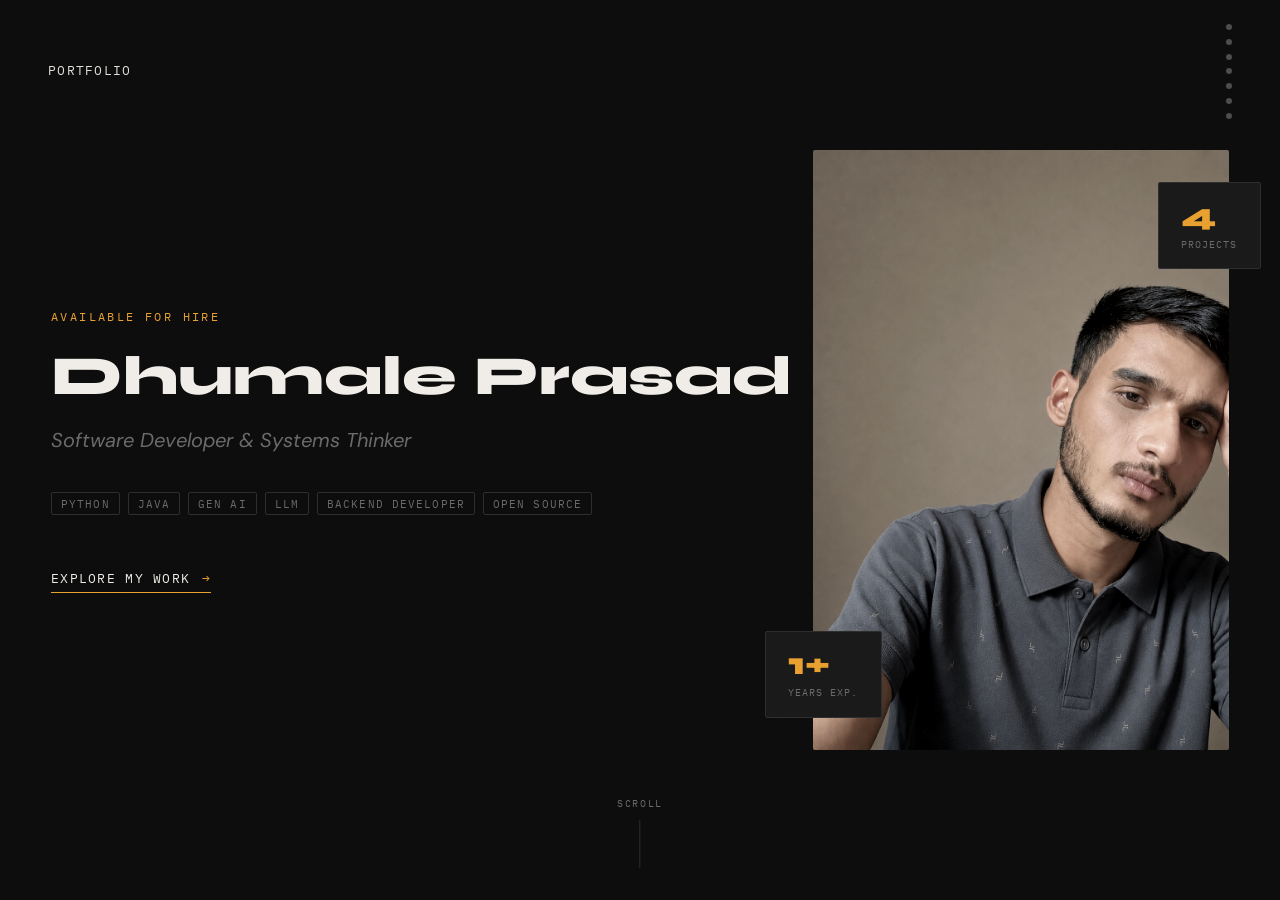
<file: index.html>
<!DOCTYPE html>
<html lang="en">
<head>
  <meta charset="UTF-8" />
  <meta name="viewport" content="width=device-width, initial-scale=1.0" />
  <title> Prasad's Portfolio </title>
  <link rel="preconnect" href="https://fonts.googleapis.com" />
  <link rel="preconnect" href="https://fonts.gstatic.com" crossorigin />
  <link href="https://fonts.googleapis.com/css2?family=Syne:wght@400;700;800&family=IBM+Plex+Mono:wght@400;500&family=DM+Sans:ital,opsz,wght@0,9..40,300;0,9..40,400;0,9..40,500;1,9..40,300&display=swap" rel="stylesheet" />

  <style>
    /* =============================================
       LAYER ORDER
    ============================================= */
    @layer reset, tokens, base, layout, sections, components, animations, utils;

    @property --dot-active {
      syntax: "<number>";
      inherits: false;
      initial-value: 0;
    }

    @property --dot-hover {
      syntax: "<number>";
      inherits: false;
      initial-value: 0;
    }

    @property --dot-paper {
      syntax: "<percentage>";
      inherits: false;
      initial-value: 100%;
    }

    @property --dot-amber {
      syntax: "<percentage>";
      inherits: false;
      initial-value: 0%;
    }

    /* =============================================
       RESET
    ============================================= */
    @layer reset {
      *, *::before, *::after { box-sizing: border-box; margin: 0; padding: 0; }
      html { scroll-behavior: smooth; overflow: hidden; }
      img { max-width: 100%; display: block; }
      a { color: inherit; text-decoration: none; }
      ul, ol { list-style: none; }

      html::-webkit-scrollbar,
      body::-webkit-scrollbar {
        display: none;
        width: 0;
        height: 0;
      }
    }

    /* =============================================
       TOKENS
    ============================================= */
    @layer tokens {
      :root {
        --c-void:    #0D0D0D;
        --c-ink:     #1A1A1A;
        --c-slate:   #2E2E2E;
        --c-muted:   #6B6B6B;
        --c-paper:   #F0EDE8;
        --c-warm:    #E8E0D4;
        --c-amber:   #E8A030;
        --c-amber-d: #C47A10;
        --c-sage:    #7A8C70;

        --f-display: 'Syne', sans-serif;
        --f-mono:    'IBM Plex Mono', monospace;
        --f-body:    'DM Sans', sans-serif;

        --ease-out-expo: cubic-bezier(0.16, 1, 0.3, 1);
        --ease-in-out-circ: cubic-bezier(0.785, 0.135, 0.15, 0.86);
        --ease-spring: cubic-bezier(0.34, 1.56, 0.64, 1);

        --snap-dur: 0.7s;
      }
    }

    /* =============================================
       BASE
    ============================================= */
    @layer base {
      body {
        background: var(--c-void);
        color: var(--c-paper);
        font-family: var(--f-body);
        font-size: clamp(15px, 1.5vw, 17px);
        line-height: 1.6;
        overflow: hidden;
        -webkit-font-smoothing: antialiased;
      }

      ::selection {
        background: var(--c-amber);
        color: var(--c-void);
      }

      h1, h2, h3 { font-family: var(--f-display); line-height: 1.05; }
      code, .mono { font-family: var(--f-mono); }
    }

    /* =============================================
       LAYOUT — Scroll Snap Container
    ============================================= */
    @layer layout {
      .snap-root {
        height: 100dvh;
        overflow-y: scroll;
        scroll-snap-type: y mandatory;
        scroll-behavior: smooth;
        overscroll-behavior-y: contain;
        scrollbar-gutter: auto;
        scrollbar-width: none;
        -ms-overflow-style: none;

        /* Scroll-driven animation timeline */
        timeline-scope:
          --page-scroll,
          --hero-view,
          --about-view,
          --education-view,
          --achievements-view,
          --experience-view,
          --projects-view,
          --contact-view;
        scroll-timeline-name: --page-scroll;
        scroll-timeline-axis: block;
      }

      .snap-root::-webkit-scrollbar,
      .snap-section.scrollable::-webkit-scrollbar {
        display: none;
        width: 0;
        height: 0;
      }

      .snap-section {
        height: 100dvh;
        width: 100%;
        scroll-snap-align: start;
        scroll-snap-stop: always;
        position: relative;
        overflow: hidden;
        display: grid;
      }

      /* Inner scroll for sections that need it */
      .snap-section.scrollable {
        scroll-snap-align: start;
        height: auto;
        min-height: 100dvh;
        overflow: visible; /* Prevents nested scroll trapping */
      }
    }

    /* =============================================
       NAV
    ============================================= */
    @layer components {
      .nav {
        position: fixed;
        top: 0; left: 0; right: 0;
        z-index: 100;
        padding: 1.5rem 3rem;
        display: flex;
        align-items: center;
        justify-content: space-between;
        mix-blend-mode: difference;
        pointer-events: none;
      }

      .nav__logo {
        font-family: var(--f-mono);
        font-size: 0.8rem;
        letter-spacing: 0.1em;
        text-transform: uppercase;
        color: var(--c-paper);
        pointer-events: all;
      }

      .nav__dots {
        display: flex;
        flex-direction: column;
        gap: 0.55rem;
        pointer-events: all;
      }

      .nav__dots li {
        display: grid;
        place-items: center;
      }

      .nav__dot {
        --dot-active: 0;
        --dot-hover: 0;
        --dot-paper: 100%;
        --dot-amber: 0%;
        display: block;
        width: 6px;
        height: 6px;
        border-radius: 50%;
        background: color-mix(
          in srgb,
          var(--c-paper) var(--dot-paper),
          var(--c-amber) var(--dot-amber)
        );
        opacity: calc(0.3 + var(--dot-active));
        position: relative;
        transform: scale(calc(1 + var(--dot-active) + var(--dot-hover)));
        transition: --dot-hover 0.25s var(--ease-spring), outline-color 0.25s;

        animation: dot-current linear both;
        animation-range: cover 0% cover 100%;
      }

      .nav__dot::after {
        content: '';
        position: absolute;
        inset: -0.55rem;
      }

      .nav__dot:is(:hover, :focus-visible) {
        --dot-hover: 0.35;
      }

      .nav__dot:focus-visible {
        outline: 1px solid var(--c-amber);
        outline-offset: 4px;
      }

      .nav__dot[href="#hero"] { animation-timeline: --hero-view; }
      .nav__dot[href="#about"] { animation-timeline: --about-view; }
      .nav__dot[href="#education"] { animation-timeline: --education-view; }
      .nav__dot[href="#achievements"] { animation-timeline: --achievements-view; }
      .nav__dot[href="#experience"] { animation-timeline: --experience-view; }
      .nav__dot[href="#projects"] { animation-timeline: --projects-view; }
      .nav__dot[href="#contact"] { animation-timeline: --contact-view; }
    }

    /* =============================================
       SECTION 1 — HERO / INTRO
    ============================================= */
    @layer sections {
      #hero {
        background: var(--c-void);
        place-items: center;
        grid-template-rows: 1fr;
        view-timeline-name: --hero-view;
        view-timeline-axis: block;
      }

      .hero__inner {
        position: relative;
        width: min(92vw, 1240px);
        display: grid;
        grid-template-columns: minmax(0, 1.45fr) minmax(280px, 0.85fr);
        align-items: center;
        gap: clamp(2rem, 4vw, 4rem);
      }

      .hero__text {
        position: relative;
        z-index: 2;
        min-width: 0;
        container-type: inline-size;
      }

      .hero__eyebrow {
        font-family: var(--f-mono);
        font-size: 0.75rem;
        letter-spacing: 0.2em;
        text-transform: uppercase;
        color: var(--c-amber);
        margin-bottom: 1.5rem;

        opacity: 0;
        animation: fade-up 0.6s var(--ease-out-expo) 0.3s forwards;
      }

      .hero__name {
        font-size: clamp(2.65rem, 7.75cqi, 5rem);
        font-weight: 800;
        line-height: 0.95;
        color: var(--c-paper);
        margin-bottom: 0.4em;
        max-inline-size: min(100vw - 6rem, 100cqi + clamp(2rem, 4vw, 4rem));
        display: inline-block;
        clip-path: inset(0 100% 0 0);
        white-space: nowrap;
        /* Removed border-right and padding-right to completely eliminate the cursor */
        animation: typing 1.5s steps(13, end) 1.3s both;
      }

      .hero__title {
        font-size: clamp(1rem, 2vw, 1.25rem);
        font-weight: 400;
        color: var(--c-muted);
        font-style: italic;
        margin-bottom: 2rem;

        opacity: 0;
        animation: fade-up 0.6s var(--ease-out-expo) 0.5s forwards;
      }

      .hero__tags {
        display: flex;
        flex-wrap: wrap;
        gap: 0.5rem;
        margin-bottom: 3rem;

        opacity: 0;
        animation: fade-up 0.6s var(--ease-out-expo) 0.7s forwards;
      }

      .tag {
        font-family: var(--f-mono);
        font-size: 0.7rem;
        letter-spacing: 0.1em;
        padding: 0.35em 0.8em;
        border: 1px solid var(--c-slate);
        color: var(--c-muted);
        border-radius: 2px;
        text-transform: uppercase;
        transition: border-color 0.3s, color 0.3s;
      }
      .tag:hover {
        border-color: var(--c-amber);
        color: var(--c-amber);
      }

      .hero__cta {
        display: inline-flex;
        align-items: center;
        gap: 0.75rem;
        font-family: var(--f-mono);
        font-size: 0.8rem;
        letter-spacing: 0.1em;
        text-transform: uppercase;
        color: var(--c-paper);
        border-bottom: 1px solid var(--c-amber);
        padding-bottom: 0.2em;
        transition: gap 0.3s var(--ease-spring);

        opacity: 0;
        animation: fade-up 0.6s var(--ease-out-expo) 2.1s forwards;
      }
      .hero__cta:hover { gap: 1.25rem; }
      .hero__cta::after {
        content: '→';
        color: var(--c-amber);
      }

      /* Hero image panel */
      .hero__visual {
        position: relative;
        justify-self: end;
        width: min(100%, 460px);
        height: 70vh;
        max-height: 600px;
        min-width: 0;
        opacity: 0;
        animation: slide-in-right 1s var(--ease-out-expo) 0.8s forwards;
      }

      .hero__img-frame {
        width: 100%;
        height: 100%;
        position: relative;
        overflow: hidden;
        border-radius: 2px;
      }

      .hero__img-frame::before {
        content: '';
        position: absolute;
        inset: 0;
        background: var(--c-amber);
        opacity: 0.08;
        z-index: 1;
        mix-blend-mode: multiply;
      }

      .hero__img-frame img {
        width: 100%;
        height: 100%;
        object-fit: cover;
        filter: grayscale(60%) contrast(1.1);
        transition: filter 0.6s;
      }
      .hero__img-frame:hover img { filter: grayscale(0%) contrast(1.05); }

      /* Floating stat cards */
      .hero__stat {
        position: absolute;
        background: var(--c-ink);
        border: 1px solid var(--c-slate);
        padding: 1rem 1.4rem;
        border-radius: 2px;
        z-index: 10;
      }

      .hero__stat--a { bottom: 2rem; left: -3rem; }
      .hero__stat--b { top: 2rem; right: -2rem; }

      .stat__num {
        font-family: var(--f-display);
        font-size: 2rem;
        font-weight: 800;
        color: var(--c-amber);
        line-height: 1;
      }

      .stat__label {
        font-family: var(--f-mono);
        font-size: 0.65rem;
        letter-spacing: 0.1em;
        text-transform: uppercase;
        color: var(--c-muted);
        margin-top: 0.3rem;
      }

      /* Ambient grid lines */
      .hero__grid-bg {
        position: absolute;
        inset: 0;
        background-image:
          linear-gradient(var(--c-slate) 1px, transparent 1px),
          linear-gradient(90deg, var(--c-slate) 1px, transparent 1px);
        background-size: 60px 60px;
        opacity: 0.04;
        pointer-events: none;
      }

      /* Scroll indicator */
      .scroll-hint {
        position: absolute;
        bottom: 2rem;
        left: 50%;
        transform: translateX(-50%);
        display: flex;
        flex-direction: column;
        align-items: center;
        gap: 0.5rem;
        font-family: var(--f-mono);
        font-size: 0.65rem;
        letter-spacing: 0.15em;
        text-transform: uppercase;
        color: var(--c-muted);
        opacity: 0;
        animation: fade-up 0.6s var(--ease-out-expo) 2.5s forwards;
      }

      .scroll-hint__bar {
        width: 1px;
        height: 3rem;
        background: var(--c-slate);
        position: relative;
        overflow: hidden;
      }

      .scroll-hint__bar::after {
        content: '';
        position: absolute;
        top: -100%;
        left: 0;
        width: 100%;
        height: 100%;
        background: var(--c-amber);
        animation: scroll-bar 1.5s var(--ease-in-out-circ) 3s infinite;
      }
    }

    /* =============================================
       SECTION 2 — ABOUT / INTRO
    ============================================= */
    @layer sections {
      #about {
        background: var(--c-paper);
        color: var(--c-void);
        place-items: center;
        view-timeline-name: --about-view;
        view-timeline-axis: block;
      }

      .about__inner {
        width: min(90vw, 1100px);
        display: grid;
        grid-template-columns: 1fr 2fr;
        gap: 6rem;
        align-items: center;
      }

      .about__sidebar { position: relative; }

      .about__label {
        font-family: var(--f-mono);
        font-size: 0.7rem;
        letter-spacing: 0.2em;
        text-transform: uppercase;
        color: var(--c-sage);
        margin-bottom: 1rem;

        /* Scroll-driven fade */
        animation: fade-up linear both;
        animation-timeline: view();
        animation-range: entry 10% entry 40%;
      }

      .about__section-num {
        font-family: var(--f-display);
        font-size: clamp(6rem, 12vw, 10rem);
        font-weight: 800;
        color: transparent;
        -webkit-text-stroke: 1px rgba(0,0,0,0.1);
        line-height: 1;
        user-select: none;
      }

      .about__img-wrapper {
        position: relative;
        margin-top: 2rem;
        aspect-ratio: 4/5;
        overflow: hidden;
        border-radius: 2px;
      }

      .about__img-wrapper img {
        width: 100%;
        height: 100%;
        object-fit: cover;
        scale: 1.15;
        transition: scale 0.8s var(--ease-out-expo);

        animation: img-reveal linear both;
        animation-timeline: view();
        animation-range: entry 0% entry 60%;
      }

      @keyframes img-reveal {
        from { scale: 1.25; filter: brightness(0.7); }
        to   { scale: 1; filter: brightness(1); }
      }

      .about__accent-line {
        position: absolute;
        bottom: -1rem;
        right: -1rem;
        width: 60%;
        height: 60%;
        border-right: 3px solid var(--c-amber);
        border-bottom: 3px solid var(--c-amber);
        pointer-events: none;
      }

      /* Main text side */
      .about__content { }

      .about__heading {
        font-size: clamp(2.5rem, 4vw, 3.5rem);
        font-weight: 700;
        margin-bottom: 1.5rem;
        color: var(--c-void);
        line-height: 1.1;

        animation: fade-up linear both;
        animation-timeline: view();
        animation-range: entry 15% entry 50%;
      }

      .about__heading em {
        font-style: normal;
        color: var(--c-amber-d);
      }

      .about__bio {
        font-size: 1.05rem;
        line-height: 1.75;
        color: #3A3A3A;
        max-width: 55ch;
        margin-bottom: 2.5rem;
        text-align: justify;

        animation: fade-up linear both;
        animation-timeline: view();
        animation-range: entry 20% entry 55%;
      }

      .about__skills {
        display: grid;
        grid-template-columns: repeat(2, 1fr);
        gap: 0.5rem 3rem;
      }

      .about__skill {
        font-family: var(--f-mono);
        font-size: 0.78rem;
        letter-spacing: 0.05em;
        color: #555;
        display: flex;
        align-items: center;
        gap: 0.5rem;

        animation: slide-in-left linear both;
        animation-timeline: view();
        animation-range: entry 25% entry 60%;
      }

      .about__skill::before {
        content: '';
        display: block;
        width: 8px;
        height: 2px;
        background: var(--c-amber-d);
        flex-shrink: 0;
      }
    }

    /* =============================================
       SECTION 3 — EDUCATION
    ============================================= */
    @layer sections {
      #education {
        background: var(--c-void);
        place-items: center;
        view-timeline-name: --education-view;
        view-timeline-axis: block;
      }

      .education__inner {
        width: min(90vw, 1100px);
        display: grid;
        grid-template-columns: 1fr 3fr;
        gap: 5rem;
        align-items: start;
        padding-top: 8rem;
        padding-bottom: 8rem;
      }

      .section-header {
        position: sticky;
        top: 30vh;
      }

      .section-header__num {
        font-family: var(--f-mono);
        font-size: 0.7rem;
        letter-spacing: 0.2em;
        color: var(--c-amber);
        margin-bottom: 0.75rem;
      }

      .section-header__title {
        font-size: clamp(2rem, 3.5vw, 3rem);
        font-weight: 800;
        line-height: 1;
        color: var(--c-paper);
      }

      /* Timeline */
      .edu-timeline { position: relative; padding-left: 1.5rem; }

      .edu-timeline::before {
        content: '';
        position: absolute;
        left: 0;
        top: 0.5rem;
        bottom: 0;
        width: 1px;
        background: var(--c-slate);

        /* Animating the line drawing with scroll */
        animation: line-grow linear both;
        animation-timeline: view();
        animation-range: entry 10% exit 50%;
        transform-origin: top;
      }

      @keyframes line-grow {
        from { scaleY: 0; }
        to   { scaleY: 1; }
      }

      .edu-item {
        position: relative;
        margin-bottom: 3.5rem;
        padding-left: 2.5rem;

        animation: slide-in-right linear both;
        animation-timeline: view();
        animation-range: entry 5% entry 45%;
      }

      .edu-item::before {
        content: '';
        position: absolute;
        left: -0.45rem;
        top: 0.55rem;
        width: 10px;
        height: 10px;
        border-radius: 50%;
        background: var(--c-amber);
        border: 2px solid var(--c-void);
        box-shadow: 0 0 0 1px var(--c-amber);
      }

      .edu-item__period {
        font-family: var(--f-mono);
        font-size: 0.7rem;
        letter-spacing: 0.1em;
        color: var(--c-muted);
        margin-bottom: 0.4rem;
      }

      .edu-item__degree {
        font-family: var(--f-display);
        font-size: clamp(1.2rem, 2vw, 1.5rem);
        font-weight: 700;
        color: var(--c-paper);
        margin-bottom: 0.25rem;
        line-height: 1.2;
      }

      .edu-item__school {
        font-size: 0.9rem;
        color: var(--c-amber);
        font-style: italic;
        margin-bottom: 0.75rem;
      }

      .edu-item__desc {
        font-size: 0.9rem;
        color: var(--c-muted);
        max-width: 50ch;
        line-height: 1.65;
        text-align: justify;
      }

      .edu-item__tags {
        display: flex;
        flex-wrap: wrap;
        gap: 0.4rem;
        margin-top: 1rem;
      }

      .edu-tag {
        font-family: var(--f-mono);
        font-size: 0.65rem;
        padding: 0.25em 0.65em;
        background: var(--c-slate);
        color: var(--c-muted);
        border-radius: 2px;
        letter-spacing: 0.05em;
      }
    }

    /* =============================================
       SECTION 4 — ACHIEVEMENTS
    ============================================= */
    @layer sections {
      #achievements {
        background: var(--c-amber);
        color: var(--c-void);
        place-items: start center;
        position: relative;
        overflow: hidden;
        view-timeline-name: --achievements-view;
        view-timeline-axis: block;
      }

      .achievements__bg-text {
        position: absolute;
        font-family: var(--f-display);
        font-size: clamp(10rem, 25vw, 22rem);
        font-weight: 800;
        color: rgba(0,0,0,0.07);
        white-space: nowrap;
        user-select: none;
        pointer-events: none;
        top: 50%;
        left: 50%;
        transform: translate(-50%, -50%);
        letter-spacing: -0.05em;
      }

      .achievements__inner {
        width: min(90vw, 1250px);
        padding-block: clamp(1.5rem, 3vh, 2.5rem) 4.5rem;
        position: relative;
        z-index: 2;
      }

      .achievements__header {
        margin-bottom: clamp(1rem, 2.3vh, 1.75rem);
      }

      .achievements__eyebrow {
        font-family: var(--f-mono);
        font-size: 0.7rem;
        letter-spacing: 0.2em;
        text-transform: uppercase;
        color: rgba(0,0,0,0.5);
        margin-bottom: 1rem;
      }

      .achievements__title {
        font-size: clamp(2.35rem, 4vw, 3.35rem);
        font-weight: 800;
        line-height: 1;
        color: var(--c-void);
      }

      .achievements__grid {
        display: grid;
        grid-template-columns: repeat(3, 1fr);
        gap: clamp(0.8rem, 1.2vw, 1.25rem);
      }

      .achievement-card {
        background: rgba(0,0,0,0.08);
        border: 1px solid rgba(0,0,0,0.1);
        padding: clamp(0.9rem, 1.25vw, 1.25rem);
        border-radius: 2px;
        position: relative;
        overflow: hidden;
        transition: transform 0.4s var(--ease-spring), background 0.3s;

        animation: fade-up linear both;
        animation-timeline: view();
        animation-range: entry 10% entry 50%;
      }
      .achievement-card:hover {
        transform: translateY(-4px);
        background: rgba(0,0,0,0.13);
      }

      .achievement-card::after {
        content: '';
        position: absolute;
        bottom: 0; left: 0; right: 0;
        height: 3px;
        background: var(--c-void);
        transform: scaleX(0);
        transform-origin: left;
        transition: transform 0.4s var(--ease-out-expo);
      }
      .achievement-card:hover::after { transform: scaleX(1); }

      .achievement-card__icon {
        font-size: clamp(1.35rem, 1.8vw, 1.7rem);
        margin-bottom: 0.65rem;
        display: block;
      }

      .achievement-card__title {
        font-family: var(--f-display);
        font-size: clamp(0.95rem, 1.25vw, 1.08rem);
        font-weight: 700;
        color: var(--c-void);
        margin-bottom: 0.4rem;
        line-height: 1.2;
      }

      .achievement-card__org {
        font-family: var(--f-mono);
        font-size: 0.7rem;
        letter-spacing: 0.1em;
        text-transform: uppercase;
        color: rgba(0,0,0,0.5);
        margin-bottom: 0.55rem;
      }

      .achievement-card__desc {
        font-size: clamp(0.76rem, 0.95vw, 0.84rem);
        color: rgba(0,0,0,0.65);
        line-height: 1.4;
      }
    }

    /* =============================================
       SECTION 5 — WORK EXPERIENCE
    ============================================= */
    @layer sections {
      #experience {
        background: var(--c-ink);
        place-items: center;
        view-timeline-name: --experience-view;
        view-timeline-axis: block;
      }

      .experience__inner {
        width: min(90vw, 1100px);
        display: grid;
        grid-template-columns: 1fr 2fr;
        gap: 5rem;
        align-items: start;
      }

      .exp-list { }

      .exp-item {
        border-top: 1px solid var(--c-slate);
        padding: 2.5rem 0;
        display: grid;
        grid-template-columns: 1fr 2fr;
        gap: 2rem;
        position: relative;

        animation: fade-up linear both;
        animation-timeline: view();
        animation-range: entry 5% entry 40%;
      }

      .exp-item::before {
        content: '';
        position: absolute;
        top: -1px; left: 0;
        height: 1px;
        background: var(--c-amber);
        width: 0;
        transition: width 0.6s var(--ease-out-expo);
      }
      .exp-item:hover::before { width: 100%; }

      .exp-item__meta { }

      .exp-item__period {
        font-family: var(--f-mono);
        font-size: 0.7rem;
        letter-spacing: 0.08em;
        color: var(--c-muted);
        margin-bottom: 0.75rem;
      }

      .exp-item__company {
        font-family: var(--f-display);
        font-size: 1rem;
        font-weight: 700;
        color: var(--c-paper);
        margin-bottom: 0.25rem;
      }

      .exp-item__location {
        font-family: var(--f-mono);
        font-size: 0.65rem;
        letter-spacing: 0.1em;
        text-transform: uppercase;
        color: var(--c-muted);
      }

      .exp-item__content { }

      .exp-item__role {
        font-family: var(--f-display);
        font-size: 1.2rem;
        font-weight: 700;
        color: var(--c-paper);
        margin-bottom: 1rem;
        line-height: 1.2;
      }

      .exp-item__desc {
        font-size: 0.9rem;
        color: var(--c-muted);
        line-height: 1.7;
        margin-bottom: 1rem;
      }

      .exp-item__techs {
        display: flex;
        flex-wrap: wrap;
        gap: 0.4rem;
      }

      .tech-pill {
        font-family: var(--f-mono);
        font-size: 0.65rem;
        letter-spacing: 0.05em;
        padding: 0.25em 0.7em;
        border: 1px solid var(--c-slate);
        color: var(--c-muted);
        border-radius: 2px;
        transition: border-color 0.3s, color 0.3s;
      }
      .tech-pill:hover {
        border-color: var(--c-amber);
        color: var(--c-amber);
      }
    }

    /* =============================================
       SECTION 6 — PROJECTS
    ============================================= */
    @layer sections {
      #projects {
        background: var(--c-void);
        place-items: center;
        view-timeline-name: --projects-view;
        view-timeline-axis: block;
      }

      .projects__inner {
        width: min(90vw, 1100px);
      }

      .projects__header {
        display: flex;
        justify-content: space-between;
        align-items: flex-end;
        margin-bottom: 3rem;
        padding-top: 2rem;
      }

      .projects__title {
        font-size: clamp(2.5rem, 5vw, 4rem);
        font-weight: 800;
        color: var(--c-paper);
      }

      .projects__count {
        font-family: var(--f-mono);
        font-size: 0.75rem;
        letter-spacing: 0.1em;
        color: var(--c-muted);
        text-transform: uppercase;
      }

      .projects__grid {
        display: grid;
        grid-template-columns: repeat(12, 1fr);
        gap: 1.5rem;
      }

      .project-card {
        background: var(--c-ink);
        border: 1px solid var(--c-slate);
        overflow: hidden;
        border-radius: 2px;
        display: flex;
        flex-direction: column;
        position: relative;
        transition: transform 0.4s var(--ease-out-expo), border-color 0.3s;

        animation: fade-up linear both;
        animation-timeline: view();
        animation-range: entry 5% entry 40%;
      }
      .project-card:hover {
        transform: translateY(-6px);
        border-color: var(--c-amber);
      }

      /* Staggered animation delays via :nth-child */
      .project-card:nth-child(1) { animation-delay: 0s; }
      .project-card:nth-child(2) { animation-delay: 0.05s; }
      .project-card:nth-child(3) { animation-delay: 0.1s; }
      .project-card:nth-child(4) { animation-delay: 0.15s; }

      .project-card--large  { grid-column: span 7; }
      .project-card--medium { grid-column: span 5; }
      .project-card--wide   { grid-column: span 12; grid-template-columns: 1fr 1fr; display: grid; }

      .project-card__img {
        aspect-ratio: 16/9;
        overflow: hidden;
        flex-shrink: 0;
      }

      .project-card--wide .project-card__img {
        aspect-ratio: unset;
        height: 100%;
      }

      .project-card__img img {
        width: 100%;
        height: 100%;
        object-fit: cover;
        filter: grayscale(50%);
        transition: filter 0.5s, scale 0.6s var(--ease-out-expo);
        scale: 1.05;
      }
      .project-card:hover .project-card__img img {
        filter: grayscale(0%);
        scale: 1;
      }

      .project-card__body {
        padding: 1.75rem;
        flex: 1;
        display: flex;
        flex-direction: column;
      }

      .project-card__num {
        font-family: var(--f-mono);
        font-size: 0.65rem;
        letter-spacing: 0.1em;
        color: var(--c-amber);
        margin-bottom: 0.75rem;
      }

      .project-card__name {
        font-family: var(--f-display);
        font-size: clamp(1.1rem, 2vw, 1.35rem);
        font-weight: 700;
        color: var(--c-paper);
        margin-bottom: 0.75rem;
        line-height: 1.2;
      }

      .project-card__desc {
        font-size: 0.88rem;
        color: var(--c-muted);
        line-height: 1.65;
        flex: 1;
        margin-bottom: 1.5rem;
        text-align: justify;
      }

      .project-card__footer {
        display: flex;
        align-items: center;
        justify-content: space-between;
      }

      .project-card__stack {
        display: flex;
        gap: 0.35rem;
      }

      .project-card__link {
        font-family: var(--f-mono);
        font-size: 0.7rem;
        letter-spacing: 0.1em;
        text-transform: uppercase;
        color: var(--c-paper);
        display: flex;
        align-items: center;
        gap: 0.4rem;
        transition: color 0.3s, gap 0.3s var(--ease-spring);
      }
      .project-card__link:hover {
        color: var(--c-amber);
        gap: 0.7rem;
      }
      .project-card__link::after { content: '↗'; }
    }

    /* =============================================
       SECTION 7 — CONTACT
    ============================================= */
    @layer sections {
      #contact {
        background: var(--c-paper);
        color: var(--c-void);
        place-items: center;
        view-timeline-name: --contact-view;
        view-timeline-axis: block;
      }

      .contact__inner {
        width: min(90vw, 900px);
        text-align: center;
      }

      .contact__eyebrow {
        font-family: var(--f-mono);
        font-size: 0.7rem;
        letter-spacing: 0.2em;
        text-transform: uppercase;
        color: var(--c-sage);
        margin-bottom: 1.5rem;

        animation: fade-up linear both;
        animation-timeline: view();
        animation-range: entry 10% entry 40%;
      }

      .contact__heading {
        font-size: clamp(3rem, 7vw, 6rem);
        font-weight: 800;
        line-height: 0.95;
        color: var(--c-void);
        margin-bottom: 1.5rem;

        animation: fade-up linear both;
        animation-timeline: view();
        animation-range: entry 15% entry 50%;
      }

      .contact__heading em {
        font-style: normal;
        -webkit-text-stroke: 2px var(--c-void);
        color: transparent;
      }

      .contact__sub {
        font-size: 1.1rem;
        color: var(--c-muted);
        max-width: 45ch;
        margin: 0 auto 3rem;
        line-height: 1.65;

        animation: fade-up linear both;
        animation-timeline: view();
        animation-range: entry 20% entry 55%;
      }

      .contact__links {
        display: flex;
        justify-content: center;
        gap: 2rem;
        flex-wrap: wrap;

        animation: fade-up linear both;
        animation-timeline: view();
        animation-range: entry 25% entry 60%;
      }

      .contact__link {
        display: flex;
        flex-direction: column;
        align-items: center;
        gap: 0.4rem;
        font-family: var(--f-mono);
        font-size: 0.75rem;
        letter-spacing: 0.1em;
        text-transform: uppercase;
        color: var(--c-void);
        padding: 1.5rem 2rem;
        border: 1px solid #D0CCC4;
        border-radius: 2px;
        transition: transform 0.3s var(--ease-spring), border-color 0.3s, background 0.3s;
        min-width: 120px;
      }
      .contact__link:hover {
        transform: translateY(-4px);
        border-color: var(--c-void);
        background: var(--c-void);
        color: var(--c-amber);
      }

      .contact__link span:first-child { font-size: 1.5rem; }

      .contact__footer {
        margin-top: 5rem;
        padding-top: 2rem;
        border-top: 1px solid #D0CCC4;
        display: flex;
        justify-content: space-between;
        align-items: center;
        font-family: var(--f-mono);
        font-size: 0.65rem;
        letter-spacing: 0.08em;
        text-transform: uppercase;
        color: var(--c-muted);
      }
    }

 
    

    /* =============================================
       ANIMATIONS (Keyframes)
    ============================================= */
    @layer animations {

      @keyframes typing {
        from { 
          clip-path: inset(0 100% 0 0); 
        }
        to { 
        
          clip-path: inset(0 -20px 0 0); 
        }
      }
      @keyframes fade-up {
        from {
          opacity: 0;
          translate: 0 2rem;
        }
        to {
          opacity: 1;
          translate: 0 0;
        }
      }

      @keyframes slide-in-right {
        from {
          opacity: 0;
          translate: 4rem 0;
        }
        to {
          opacity: 1;
          translate: 0 0;
        }
      }

      @keyframes slide-in-left {
        from {
          opacity: 0;
          translate: -2rem 0;
        }
        to {
          opacity: 1;
          translate: 0 0;
        }
      }

      @keyframes scroll-bar {
        0%   { top: -100%; height: 100%; }
        50%  { top: 0%;    height: 100%; }
        100% { top: 100%;  height: 0%; }
      }


      @keyframes float {
        0%, 100% { translate: 0 0; }
        50%       { translate: 0 -12px; }
      }

      @keyframes dot-current {
        0%, 34%, 66%, 100% {
          --dot-active: 0;
          --dot-paper: 100%;
          --dot-amber: 0%;
        }
        44%, 56% {
          --dot-active: 0.7;
          --dot-paper: 0%;
          --dot-amber: 100%;
        }
      }

      /* Scroll-progress bar at top */
      @keyframes grow-width {
        from { transform: scaleX(0); }
        to   { transform: scaleX(1); }
      }
    }

    /* =============================================
       SCROLL PROGRESS BAR
    ============================================= */
    @layer components {
      .progress-bar {
        position: fixed;
        top: 0; left: 0;
        height: 2px;
        background: var(--c-amber);
        z-index: 1000;
        width: 100%;
        transform: scaleX(0);
        transform-origin: left center;

        animation: grow-width linear;
        animation-timeline: --page-scroll;
        animation-range: 0% 100%;
      }
    }

    /* =============================================
       UTILS + RESPONSIVE
    ============================================= */
    @layer utils {
      .amber { color: var(--c-amber); }

      @supports not (animation-timeline: view()) {
        .about__label,
        .about__img-wrapper img,
        .about__heading,
        .about__bio,
        .about__skill,
        .edu-timeline::before,
        .edu-item,
        .achievement-card,
        .exp-item,
        .project-card,
        .contact__eyebrow,
        .contact__heading,
        .contact__sub,
        .contact__links {
          animation: none;
          opacity: 1;
          translate: 0 0;
          scale: 1;
          transform: none;
          filter: none;
        }

        .nav__dot {
          animation: none;
          background: var(--c-paper);
          opacity: 0.3;
          transform: scale(calc(1 + var(--dot-hover)));
        }

        .nav__dot[href="#hero"] { opacity: 0.65; }

        body:has(.snap-section:target) .nav__dot[href="#hero"] {
          opacity: 0.3;
          transform: scale(calc(1 + var(--dot-hover)));
        }

        body:has(#hero:target) .nav__dot[href="#hero"],
        body:has(#about:target) .nav__dot[href="#about"],
        body:has(#education:target) .nav__dot[href="#education"],
        body:has(#achievements:target) .nav__dot[href="#achievements"],
        body:has(#experience:target) .nav__dot[href="#experience"],
        body:has(#projects:target) .nav__dot[href="#projects"],
        body:has(#contact:target) .nav__dot[href="#contact"] {
          background: var(--c-amber);
          opacity: 1;
          transform: scale(calc(1.7 + var(--dot-hover)));
        }
      }

      @supports not (font-size: 1cqi) {
        .hero__name {
          font-size: clamp(2.85rem, 4.75vw, 5rem);
        }
      }

      @supports not (animation-timeline: scroll()) {
        .progress-bar {
          animation: none;
          opacity: 0.45;
          transform: none;
        }
      }

      /* Reduced motion */
      @media (prefers-reduced-motion: reduce) {
        html,
        .snap-root {
          scroll-behavior: auto;
        }

        *, *::before, *::after {
          animation-duration: 0.01ms !important;
          animation-iteration-count: 1 !important;
          transition-duration: 0.01ms !important;
        }
        .snap-root {
          scroll-snap-type: none;
        }

        .progress-bar {
          animation: none !important;
          opacity: 0.35;
          transform: none;
        }
      }

      /* Mobile */
      @media (max-width: 768px) {
        .hero__inner {
          width: min(92vw, 1100px);
          grid-template-columns: 1fr;
          gap: 2rem;
          text-align: center;
        }
        .hero__name {
          font-size: clamp(2.25rem, 10.5vw, 4rem);
          justify-self: center;
        }
        .hero__cta { justify-content: center; }
        .hero__visual { height: 40vh; max-height: 300px; }
        .hero__stat--b { top: 1rem; right: 0; }
        .hero__stat--a { bottom: 1rem; left: 0; }
        .hero__tags { justify-content: center; }

        .about__inner { grid-template-columns: 1fr; gap: 2rem; }
        .about__sidebar { display: none; }

        .education__inner { grid-template-columns: 1fr; gap: 2rem; }
        .section-header { position: static; }

        .achievements__grid { grid-template-columns: 1fr; }

        .experience__inner { grid-template-columns: 1fr; gap: 2rem; }
        .exp-item { grid-template-columns: 1fr; gap: 0.5rem; }

        .projects__grid { grid-template-columns: 1fr; }
        .project-card--large,
        .project-card--medium,
        .project-card--wide {
          grid-column: span 1;
          grid-template-columns: 1fr;
        }
        .project-card--wide .project-card__img {
          height: 200px;
        }
        .project-card__footer {
          align-items: flex-start;
          flex-direction: column;
          gap: 1rem;
        }
        .project-card__stack { flex-wrap: wrap; }

        .nav { padding: 1rem 1.5rem; }
        .nav__dot::after { inset: -0.45rem; }
        .contact__footer { flex-direction: column; gap: 1rem; }
      }
    }
  </style>
</head>
<body>

  <!-- ============================================================
       SCROLL SNAP ROOT
  ============================================================ -->
  <main class="snap-root" id="top" role="main">
    <!-- Scroll Progress Bar -->
    <div class="progress-bar" aria-hidden="true"></div>

    <!-- NAV -->
    <nav class="nav" aria-label="Site navigation">
      <span class="nav__logo">Portfolio</span>
      <ul class="nav__dots" aria-label="Sections">
        <li><a class="nav__dot" href="#hero" aria-label="Introduction"></a></li>
        <li><a class="nav__dot" href="#about" aria-label="About"></a></li>
        <li><a class="nav__dot" href="#education" aria-label="Education"></a></li>
        <li><a class="nav__dot" href="#achievements" aria-label="Achievements"></a></li>
        <li><a class="nav__dot" href="#experience" aria-label="Experience"></a></li>
        <li><a class="nav__dot" href="#projects" aria-label="Projects"></a></li>
        <li><a class="nav__dot" href="#contact" aria-label="Contact"></a></li>
      </ul>
    </nav>

    <!-- ─── 1. HERO ─── -->
    <section class="snap-section" id="hero" aria-label="Introduction">
      <div class="hero__grid-bg" aria-hidden="true"></div>

      <div class="hero__inner">
        <div class="hero__text">
          <p class="hero__eyebrow">Available for hire</p>

          <h1 class="hero__name">Dhumale Prasad</h1>

          <p class="hero__title">Software Developer &amp; Systems Thinker</p>

          <ul class="hero__tags" aria-label="Skills">
            <li><span class="tag">Python</span></li>
            <li><span class="tag">Java</span></li>
            <li><span class="tag">GEN AI</span></li>
            <li><span class="tag">LLM</span></li>
            <li><span class="tag">Backend Developer</span></li>
            <li><span class="tag">Open Source</span></li>
          </ul>

          <a href="#about" class="hero__cta">Explore my work</a>
        </div>

        <div class="hero__visual" aria-hidden="true">
          <div class="hero__img-frame">
            <!--
              PLACEHOLDER IMAGE — replace src with your own photo.
              Recommended: portrait, min 800×1000px
            -->
            <img
              src="./assets/main_page.jpg"
              alt="Portrait photo"
              loading="eager"
              decoding="async"
              width="800"
              height="1000"
            />
          </div>

          <div class="hero__stat hero__stat--a">
            <div class="stat__num">1+</div>
            <div class="stat__label">Years exp.</div>
          </div>

          <div class="hero__stat hero__stat--b">
            <div class="stat__num">4</div>
            <div class="stat__label">Projects</div>
          </div>
        </div>
      </div>

      <div class="scroll-hint" aria-hidden="true">
        <span>Scroll</span>
        <div class="scroll-hint__bar"></div>
      </div>
    </section>

    <!-- ─── 2. ABOUT ─── -->
    <section class="snap-section" id="about" aria-label="About">
      <div class="about__inner">
        <aside class="about__sidebar">
          <p class="about__label">About me</p>
          <p class="about__section-num" aria-hidden="true">01</p>

          <div class="about__img-wrapper">
            <!--
              PLACEHOLDER — replace with a casual/candid photo.
              Recommended: square or 4:5, min 600px wide
            -->
            <img
              src="./assets/pune.jpg"
              alt="Casual photo"
              loading="lazy"
              decoding="async"
              width="600"
              height="750"
            />
            <div class="about__accent-line" aria-hidden="true"></div>
          </div>
        </aside>

        <div class="about__content">
          <h2 class="about__heading">
            Building tools that make <em>machines work harder.</em>
          </h2>

          <p class="about__bio">
            I'm a Python developer obsessed with how software performs at the
            scale — where nanoseconds matter and memory budgets are tight.
            I build profiling systems, and performance primitives for developers who refuse to accept "fast enough."
            Building FASTAPI backend projects and trying to address various problems faced in day to day life. Could be for developers, students or even for myself. I have a strong interest in LLM integration pipelines.
          </p>

          <p class="about__bio">
            When I'm not writing code I'm reading specs, exploring open source repos, or trying to understand how things work at a fundamental level. I believe in the power of tools to amplify human potential, and I'm on a mission to build the best ones out there.
          </p>

          <ul class="about__skills" aria-label="Core skills">
            <li class="about__skill">Python</li>
            <li class="about__skill">Java </li>
            <li class="about__skill">Backend Developer</li>
            <li class="about__skill">LLM integration pipelines</li>
            <li class="about__skill">Systems programming</li>
            <li class="about__skill">Open source</li>
          </ul>
        </div>
      </div>
    </section>

    <!-- ─── 3. EDUCATION ─── -->
    <section class="snap-section scrollable" id="education" aria-label="Education">
      <div class="education__inner">
        <header class="section-header">
          <p class="section-header__num">02 — Education</p>
          <h2 class="section-header__title">Where I<br/>learned<br/>to think.</h2>
        </header>

        <div class="edu-timeline" role="list">
          <article class="edu-item" role="listitem">
            <p class="edu-item__period">2022 — 2026</p>
            <h3 class="edu-item__degree">B.Tech in Computer Science &amp; Engineering</h3>
            <p class="edu-item__school">REVA University, Bengaluru CGPA-9.19</p>
            <p class="edu-item__desc">
              Focused on my academics and building a strong foundation in CS fundamentals. Where I got a chance to explore various domains in CS and found my passion for systems programming and backend development. This is where I built my first few projects and got introduced to Hackathons. From building a simple chat application to a full fledged tool, my journey in college has been all about learning and building cool stuff.
            </p>
            <ul class="edu-item__tags" aria-label="Relevant modules">
              <li class="edu-tag">OS Internals</li>
              <li class="edu-tag">Algorithms</li>
              <li class="edu-tag">Backend Development</li>
              <li class="edu-tag">Java programming</li>
            </ul>
          </article>

          <article class="edu-item" role="listitem">
            <p class="edu-item__period">2024 — Summer</p>
            <h3 class="edu-item__degree">CyberSecurity Introduction</h3>
            <p class="edu-item__school">Online(Corizo) / Self-directed</p>
            <p class="edu-item__desc">
              Completed a self-directed course on CyberSecurity fundamentals. Learned about various attack vectors, security protocols, and best practices for securing applications. This course helped me understand the importance of security in software development and how to build secure systems from the ground up.
            </p>
            <ul class="edu-item__tags">
              <li class="edu-tag">CyberSecurity</li>
              <li class="edu-tag">Security Protocols</li>
              <li class="edu-tag">Application Security</li>
            </ul>
          </article>
        </div>
      </div>
    </section>

    <!-- ─── 4. ACHIEVEMENTS ─── -->
    <section class="snap-section" id="achievements" aria-label="Achievements">
      <p class="achievements__bg-text" aria-hidden="true">WIN</p>

      <div class="achievements__inner">
        <header class="achievements__header">
          <p class="achievements__eyebrow">3.ACHIEVEMENTS</p>
          <h2 class="achievements__title">Things I'm<br/>proud of.</h2>
        </header>

        <ul class="achievements__grid" role="list">
          <li>
            <article class="achievement-card">
              <span class="achievement-card__icon" aria-hidden="true">🏆</span>
              <h3 class="achievement-card__title">1st Place — HackHorizon</h3>
              <p class="achievement-card__org">REVA University · 2024</p>
              <p class="achievement-card__desc">
                Built a real-time code profiling tool which calculates the CO<sub>2</sub> emission of code which we run called CoTrue in 08 hours.
                Judged best in "Developer Tooling" track out of 20+ teams.
              </p>
            </article>
          </li>

          <li>
            <article class="achievement-card">
              <span class="achievement-card__icon" aria-hidden="true">🏆</span>
              <h3 class="achievement-card__title">1st Place — HackHorizon</h3>
              <p class="achievement-card__org">REVA University · 2025</p>
              <p class="achievement-card__desc">
                Created <strong>Dhwani AI</strong>. An AI which you can call directly from your phone and start talking in your natural voice and it will convert your voice to text and get the response in you native language(<strong>HINDI,ENGLISH,KANADA</strong>) Won 1st Place.
              </p>
            </article>
          </li>

          <li>
            <article class="achievement-card">
              <span class="achievement-card__icon" aria-hidden="true">🏆</span>
              <h3 class="achievement-card__title">Best Student for Hackathon Excellence</h3>
              <p class="achievement-card__org">REVA University· 2026</p>
              <p class="achievement-card__desc">
                Received an award for being the best student in hackathons in my university. Participated in 10+ hackathons and won 4 of them. This award is a recognition of my passion for building and my ability to execute ideas under pressure.
              </p>
            </article>
          </li>
          <li>
            <article class="achievement-card">
              <span class="achievement-card__icon" aria-hidden="true">🏆</span>
              <h3 class="achievement-card__title">2nd Place — BLITZ’24</h3>
              <p class="achievement-card__org">Dayananda Sagar College of Engineering· 2024</p>
              <p class="achievement-card__desc">
                Secured 2nd Prize in the AI/ML Track at BLITZ’24, a 24-hour hackathon organized by Dayananda Sagar College of Engineering, Bangalore! 🏆 We were proud to be among the Top 10 teams and also won a ₹10,000 cash prize! 💰
              </p>
            </article>
          </li>
          <li>
            <article class="achievement-card">
              <span class="achievement-card__icon" aria-hidden="true">🏆</span>
              <h3 class="achievement-card__title">Best Project for Use of AI</h3>
              <p class="achievement-card__org">Jyothy Institue· 2024</p>
              <p class="achievement-card__desc">
                A web application made from Streamlit used to helping  people understand stock market trends and make informed investment decisions.
              </p>
            </article>
          </li>

        </ul>
      </div>

      
    </section>

    <!-- ─── 5. EXPERIENCE ─── -->
    <section class="snap-section scrollable" id="experience" aria-label="Work Experience">
      <div class="experience__inner">
        <header class="section-header">
          <p class="section-header__num">04 — Experience</p>
          <h2 class="section-header__title">Where I've<br/>shipped<br/>things.</h2>
        </header>

        <div class="exp-list" role="list">
          <article class="exp-item" role="listitem">
            <div class="exp-item__meta">
              <p class="exp-item__period">July 2025 — Jan 2026</p>
              <p class="exp-item__company">Siemens Healthineers</p>
              <p class="exp-item__location">Bengaluru, India</p>
            </div>
            <div class="exp-item__content">
              <h3 class="exp-item__role">Project Intern</h3>
              <p class="exp-item__desc">
                Led development of the internal software such as A Full Stack application which allow teams to view the pain points from Users
                and also allow them to submit their pain points. A proper application with admin panel for better management.Nice interactive UI/UX.
              </p>
              <ul class="exp-item__techs" aria-label="Technologies">
                <li><span class="tech-pill">Python</span></li>
                <li><span class="tech-pill">FASTAPI</span></li>
                <li><span class="tech-pill">React + Vite</span></li>
                <li><span class="tech-pill">MS SQL</span></li>
                <li><span class="tech-pill">AZURE</span></li>
              </ul>
            </div>
          </article>

          <article class="exp-item" role="listitem">
            <div class="exp-item__meta">
              <p class="exp-item__period">JAN 2026 — July 2026</p>
              <p class="exp-item__company">Oracle Health</p>
              <p class="exp-item__location">Bengaluru, India/ Remote</p>
            </div>
            <div class="exp-item__content">
              <h3 class="exp-item__role">Project Intern</h3>
              <p class="exp-item__desc">
                Built data pipeline which process the data for Import or extract from the oracle Health System.These pipelines made sure clients data, moved across the system without any loss and also in a secure way.Using custom script with language called CCL similar to PL/SQL.
              </p>
              <ul class="exp-item__techs">
                <li><span class="tech-pill">Oracle Database</span></li>
                <li><span class="tech-pill">CCL</span></li>
                <li><span class="tech-pill">Data pipeline</span></li>
                <li><span class="tech-pill">PL/SQL</span></li>
              </ul>
            </div>
          </article>

          <article class="exp-item" role="listitem">
            <div class="exp-item__meta">
              <p class="exp-item__period">March 2025- August 2025</p>
              <p class="exp-item__company">LIVING PIXEL LABS</p>
              <p class="exp-item__location"> Remote</p>
            </div>
            <div class="exp-item__content">
              <h3 class="exp-item__role">Lead software Developer</h3>
              <p class="exp-item__desc">
                Lead developer how worked with three person team to build AI mobile application, where users can talk with AI like a friend and share the daily life problems and update there calender and also set reminder for there daily task. I was responsible for building the backend of the application and also integrate the LLM with the application. I also worked on the deployment of the application on the cloud.
              </p>
              <ul class="exp-item__techs">
                <li><span class="tech-pill">FastAPI</span></li>
                <li><span class="tech-pill">React native</span></li>
                <li><span class="tech-pill">SQLite</span></li>
                <li><span class="tech-pill">Firebase</span></li>
              </ul>
            </div>
          </article>
        </div>
      </div>
    </section>

    <!-- ─── 6. PROJECTS ─── -->
    <section class="snap-section scrollable" id="projects" aria-label="Projects">
      <div class="projects__inner">
        <header class="projects__header">
          <h2 class="projects__title">Projects</h2>
          <p class="projects__count">Selected work · 2021 — 2024</p>
        </header>

        <ul class="projects__grid" role="list">

          <!-- Card 1 — Large -->
          <li class="project-card project-card--large">
            <div class="project-card__img">
              <!--
                PLACEHOLDER — replace with project screenshot.
                Recommended: 1200×675 (16:9), optimised WebP
              -->
              <img
                src="./assets/co2.jpg"
                alt="coture — screenshot"
                loading="lazy"
                decoding="async"
                width="1200"
                height="675"
              />
            </div>
            <div class="project-card__body">
              <p class="project-card__num">Project / 01</p>
              <h3 class="project-card__name">CoTure — CO2 emission calculator</h3>
              <p class="project-card__desc">
                A Python application  with calculates the CO<sub>2</sub> emission of code which we run. It's web application made using Streamlit which can be used to calculate the CO<sub>2</sub> emission of code which we run. It uses Ollama's LLM  provide suggestions to reduce the CO<sub>2</sub> emission.
              </p>
              <div class="project-card__footer">
                <ul class="project-card__stack" aria-label="Stack">
                  <li><span class="tech-pill">Python</span></li>
                  <li><span class="tech-pill">Streamlit</span></li>
                  <li><span class="tech-pill">Ollama</span></li>
                </ul>
                <a href="https://github.com/DhumalePrasad04/CoTrue-2.0" target="_blank" class="project-card__link" aria-label="View coture on GitHub">GitHub</a>
              </div>
            </div>
          </li>

          <!-- Card 2 — Medium -->
          <li class="project-card project-card--medium">
            <div class="project-card__img">
              <img
                src="./assets/dhwani_ai.webp"
                alt="project screenshot"
                loading="lazy"
                decoding="async"
                width="800"
                height="450"
              />
            </div>
            <div class="project-card__body">
              <p class="project-card__num">Project / 02</p>
              <h3 class="project-card__name">Dhwani AI</h3>
              <p class="project-card__desc">
                Developed a multilingual voice assistant using FastAPI and Twilio to support English, Hindi, and Kannada,
                enabling interactive voice-based communication with users. Integrated Groq LLM API (LLaMA 3.3 70B) to provide intelligent,
                language-specific responses based on real-time speech input.Implemented speech recognition and dynamic voice response flow for language selection, conversation handling, and fallback scenarios, enhancing accessibility and user experience.
              </p>
              <div class="project-card__footer">
                <ul class="project-card__stack">
                  <li><span class="tech-pill">Python</span></li>
                  <li><span class="tech-pill">FastAPI</span></li>
                  <li><span class="tech-pill">Twilio</span></li>
                </ul>
                <a href="https://github.com/DhumalePrasad04/march-test/tree/main" target="_blank" class="project-card__link" aria-label="View CSV Viewer on GitHub">GitHub</a>
              </div>
            </div>
          </li>

          <!-- Card 3 — Wide -->
          <li class="project-card project-card--wide">
            <div class="project-card__img">
              <img
                src="./assets/secure_world.jpg"
                alt="Systems project screenshot"
                loading="lazy"
                decoding="async"
                width="1200"
                height="600"
              />
            </div>
            <div class="project-card__body">
              <p class="project-card__num">Project / 03</p>
              <h3 class="project-card__name">Secure world -AI Trade Analysis </h3>
              <p class="project-card__desc">
                A web application made from Streamlit used to helping  people understand stock market trends and make informed investment decisions. It provides real-time stock data, interactive charts, and personalized insights to empower users in their trading journey. I was made for people who are new to stocks and trading and have little knowledge of how the stock market works.
              </p>
              <div class="project-card__footer">
                <ul class="project-card__stack">
                  <li><span class="tech-pill">Python</span></li>
                  <li><span class="tech-pill">Streamlit</span></li>
                  <li><span class="tech-pill">Ollama</span></li>
                </ul>
                <a href="https://github.com/DhumalePrasad04/secure-world" target="_blank" class="project-card__link" aria-label="View perf-trace on GitHub">GitHub</a>
              </div>
            </div>
          </li>

        </ul>
      </div>
    </section>

    <!-- ─── 7. CONTACT ─── -->
    <section class="snap-section" id="contact" aria-label="Contact">
      <div class="contact__inner">
        <p class="contact__eyebrow">Let's build something</p>

        <h2 class="contact__heading">
          Get in<br/><em>touch.</em>
        </h2>

        <p class="contact__sub">
          I'm open to full-time roles and
          interesting open-source collaborations.
        </p>

        <ul class="contact__links" role="list" aria-label="Contact links">
          <li>
            <a href="mailto:dhumaleprasad04@gmail.com" class="contact__link" aria-label="Email" target="_blank">
              <span aria-hidden="true">✉</span>
              <span>Email</span>
            </a>
          </li>
          <li>
            <a href="https://github.com/DhumalePrasad04" target="_blank" rel="noopener noreferrer" class="contact__link" aria-label="GitHub (opens in new tab)">
              <span aria-hidden="true">⌥</span>
              <span>GitHub</span>
            </a>
          </li>
          <li>
            <a href="https://www.linkedin.com/in/prasad-dhumale-aa1032261/" target="_blank" rel="noopener noreferrer" class="contact__link" aria-label="LinkedIn (opens in new tab)">
              <span aria-hidden="true">◈</span>
              <span>LinkedIn</span>
            </a>
          </li>
          <li>
            <a href="https://x.com/DhumaleTiku" target="_blank" rel="noopener noreferrer" class="contact__link" aria-label="Twitter (opens in new tab)">
              <span aria-hidden="true">𝕏</span>
              <span>Twitter</span>
            </a>
          </li>
          <li>
            <a href="https://drive.google.com/file/d/11FhEd-cPPQ4mfC1zwzu3pZTL9sGv3GWP/view?usp=sharing" target="_blank" class="contact__link" aria-label="Download Resume">
              <span aria-hidden="true">↓</span>
              <span>Resume</span>
            </a>
          </li>
        </ul>

        <div class="contact__footer" role="contentinfo">
          <span>© 2026 Dhumale Prasad</span>
          <span class="mono">Built with pure HTML &amp; CSS</span>
          <a href="#hero" class="mono" style="color: var(--c-muted);" aria-label="Back to top">↑ Top</a>
        </div>
      </div>
    </section>

  </main><!-- /snap-root -->

</body>
</html>
</file>
